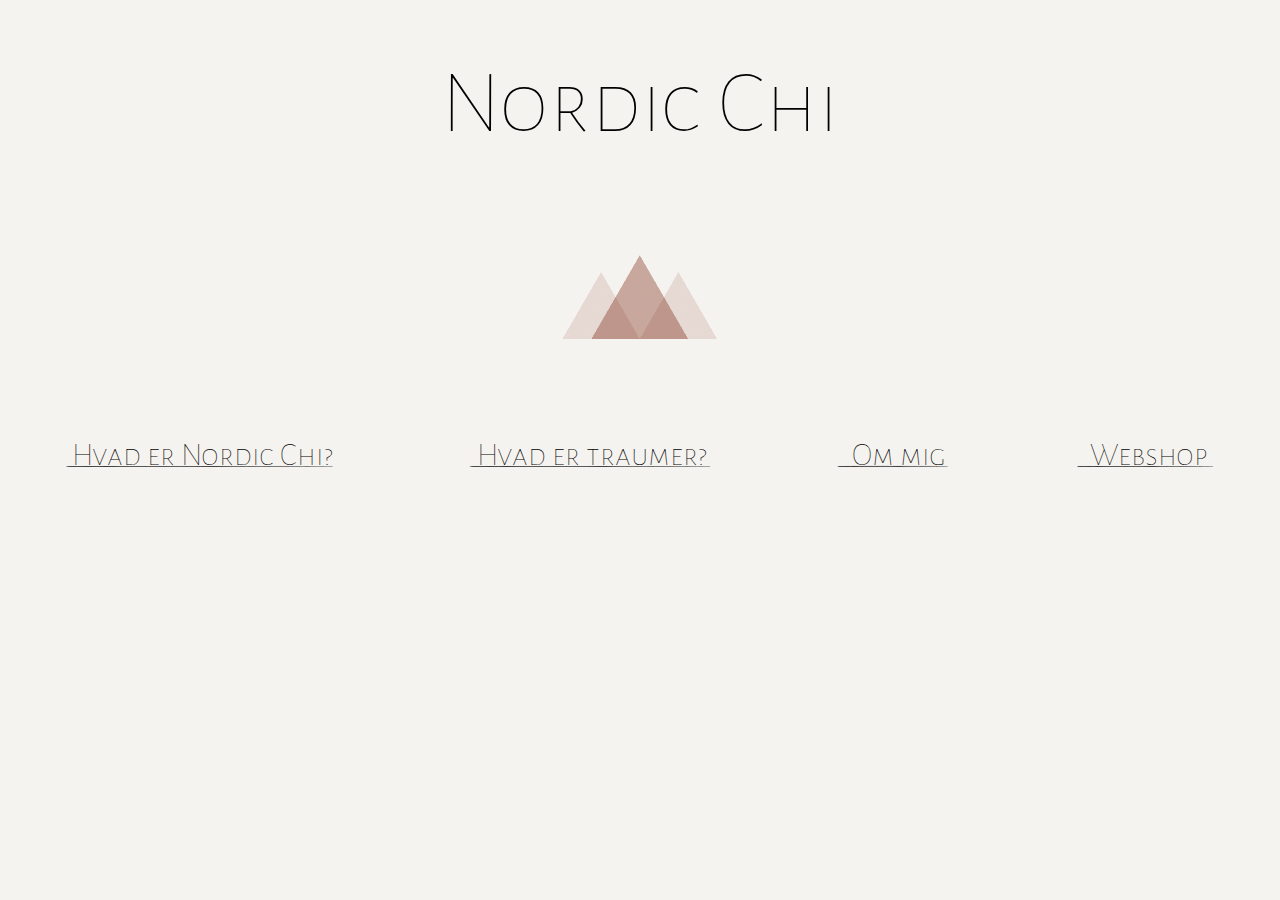
<file: index.html>
<!DOCTYPE html>
<html lang="da">
  <head>
    <meta charset="UTF-8" />
    <meta http-equiv="X-UA-Compatible" content="IE=edge" />
    <meta name="viewport" content="width=device-width, initial-scale=1.0" />
    <title>Nordic Chi</title>
    <link rel="stylesheet" href="./CSS/main.css" />
    <link rel="stylesheet" href="./CSS/header.css" />
  </head>
  <body>
    <div class="container">
      <header>
        <h1>
          <a href="./index.html">Nordic Chi</a>
        </h1>
      </header>

      <section class="logobjaelke">
        <img src="./images/logochi.png" alt="logo" />
      </section>

      <!-- BUTTON ONE -->

      <section class="col-4">
        <div class="button-one">
          <button type="button" class="collapsible">
            <h3>
              <span class="underline underline--stars">
                Hvad er Nordic Chi?</span
              >
            </h3>
          </button>

          <div class="content">
            <section class="text">
              <h3>Nordic Chi</h3>

              <p>
                Nordic Chi er en kombination af øvelser, som består af
                mindfulness, yoga, qigong og grounding. Øvelserne er nøje
                udvalgt med omtanke for de dele af kroppen, som påvirkes når vi
                oplever traumer, chok og længerevarende stress. Nordic Chi er
                øvelser hvor alle kan være med, og kan udføres hvor end du
                opholder dig. Nogle øvelser kræver en yogamåtte, men
                størstedelen kan laves uden udstyr. Det bedste sted at lave
                øvelserne er i naturen, men der hvor behovet for at udføre
                øvelserne oftest er størst, er som regel når vi opholder os
                indendørs - midt i opvasken, oprydningen, på det støjende
                kontor, i klasselokalet eller under madlavningen.
              </p>
              <br />
              <p>
                Når vi udfører rutineopgaver, går på arbejde og i skole er vores
                opmærksomhed tit rettet væk fra vores krop og sanser. Ofte
                bevæger vi os gennem dagene på autopilot. Glemmer vi at mærke
                kroppen, kan vi ende med kun at leve i hovedet. Og det er ikke
                godt for vores helbred. Det kan du læse meget mere om her.
                Nordic Chi er øvelser, der handler om at mærke kroppen og dens
                fornemmelser og slå tankerne fra. Nordic Chi handler om at være
                til stede i nuet og bevæge kroppen på en måde, der vækker vores
                sanser og stimulerer nervesystemet.
              </p>
              <br />
              <p>Det er nemmere at komme igang end du tror!</p>
            </section>
          </div>
        </div>

        <!-- BUTTON 2 -->

        <button type="button" class="hvad-er-traumer">
          <a href="./sites/traumer.html"
            ><h3>
              <span class="underline underline--stars">Hvad er traumer?</span>
            </h3></a
          >
        </button>

        <!-- BUTTON 3 -->

        <div class="button-three">
          <button type="button" class="collapsible">
            <h3><span class="underline underline--stars">Om mig</span></h3>
          </button>

          <div class="content">
            <h3>Om mig</h3>
            <p>
              Nordic Chi er en kombination af øvelser, som består af
              mindfulness, yoga, qigong og grounding. Øvelserne er nøje udvalgt
              med omtanke for de dele af kroppen, som påvirkes når vi oplever
              traumer, chok og længerevarende stress. Nordic Chi er øvelser hvor
              alle kan være med, og kan udføres hvor end du opholder dig. Nogle
              øvelser kræver en yogamåtte, men størstedelen kan laves uden
              udstyr. Det bedste sted at lave øvelserne er i naturen, men der
              hvor behovet for at udføre øvelserne oftest er størst, er som
              regel når vi opholder os indendørs - midt i opvasken, oprydningen,
              på det støjende kontor, i klasselokalet eller under madlavningen.
            </p>
            <p>
              Når vi udfører rutineopgaver, går på arbejde og i skole er vores
              opmærksomhed tit rettet væk fra vores krop og sanser. Ofte bevæger
              vi os gennem dagene på autopilot. Glemmer vi at mærke kroppen, kan
              vi ende med kun at leve i hovedet. Og det er ikke godt for vores
              helbred. Det kan du læse meget mere om her. Nordic Chi er øvelser,
              der handler om at mærke kroppen og dens fornemmelser og slå
              tankerne fra. Nordic Chi handler om at være til stede i nuet og
              bevæge kroppen på en måde, der vækker vores sanser og stimulerer
              nervesystemet. Det er nemmere at komme igang end du tror!
            </p>
          </div>
        </div>

        <!-- BUTTON 4 -->

        <div class="button-four">
          <button type="button" class="collapsible">
            <h3>
              <a href="./sites/webshop.html">
              <span class="underline underline--stars">
                Webshop
              </span>
            </a>
            </h3>
          </button>
        </div>
      </section>

      <script src="./script/script.js"></script>
    </div>
  </body>
</html>
</file>
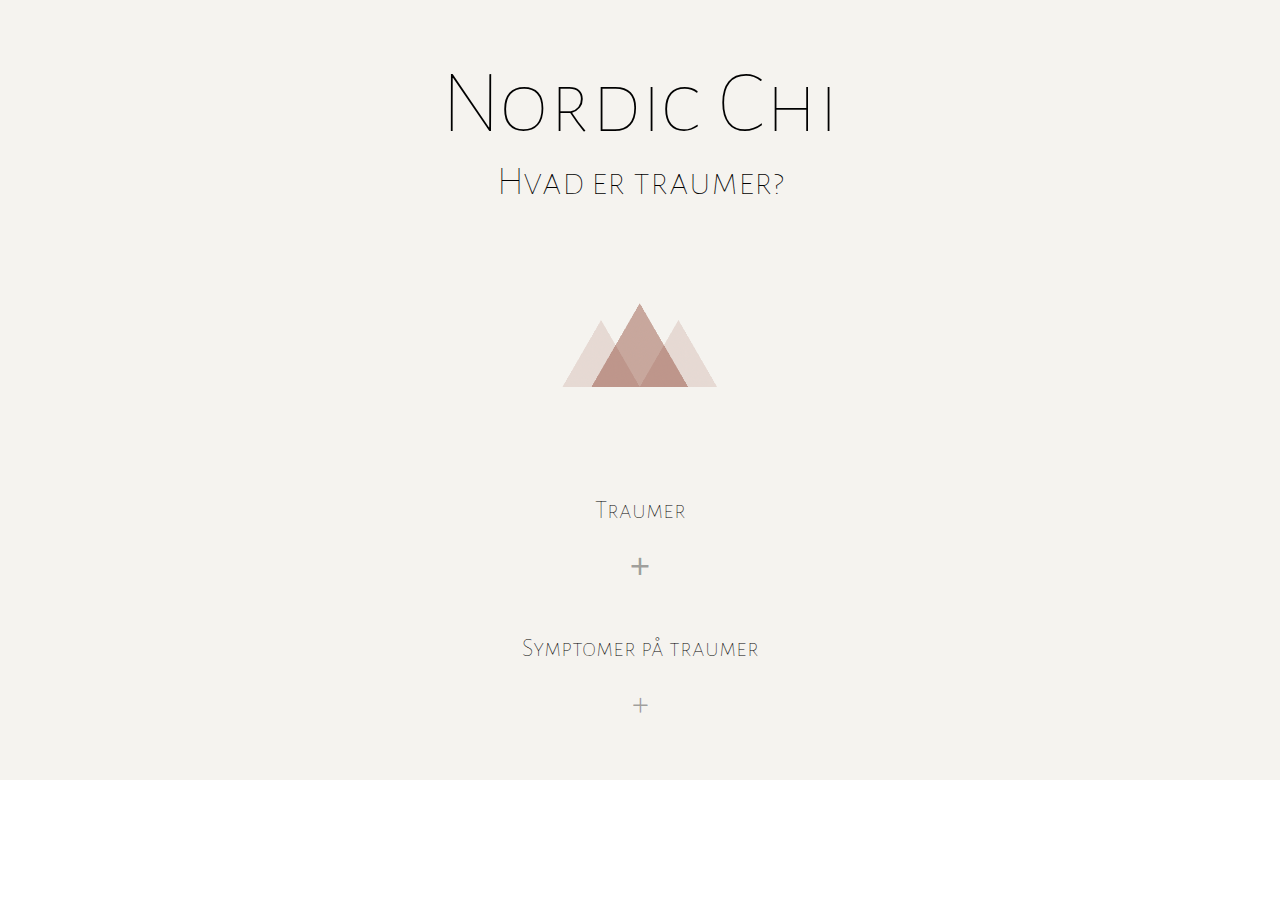
<file: sites/traumer.html>
<!DOCTYPE html>
<html lang="en">
  <head>
    <meta charset="UTF-8" />
    <meta http-equiv="X-UA-Compatible" content="IE=edge" />
    <meta name="viewport" content="width=device-width, initial-scale=1.0" />
    <link rel="stylesheet" href="../scss/main.css" />
    <link rel="stylesheet" href="../scss/traumer.css" />
    <link rel="stylesheet" href="../scss/webshop.css" />
    <title>Hvad er traumer?</title>
  </head>

  <body>
    <div class="traumer-container">
      <header>
        <h1>
          <a href="../index.html"> Nordic Chi</a>
        </h1>
        <h3>Hvad er traumer?</h3>
      </header>

      <section class="logobjaelke">
        <img src="../images/logochi.png" alt="logo" />
      </section>

      <!-- OM TRAUMER -->

      <section class="text">
        <div class="button-five">
          <button type="button" class="collapsible">
            <h3>Traumer</h3>
          </button>

          <div class="content">
            <figure>
              <figcaption>
                <h4>Tolerancevinduet</h4>
                <p>
                  Når vi er, og har været, udsat for traumer, kommer vores
                  nervesystem i alarmberedskab, og nervesystemets evne til at
                  regulere sig selv mellem aktivitet og hvile ophører, indtil vi
                  igen føler os trygge. Vores individuelle tolerancevindue kan
                  variere i forhold til, hvor meget belastning vi kan rumme. Når
                  vi oplever noget traumatisk, kan vi ryge ud over vores
                  tolerencegrænse for det, som kaldes arousal og betyder
                  vågenhedsniveau. Det betyder, at vi bliver fastholdt i en
                  tilstand der kaldes hyperarousal i en periode, indtil
                  nervesystemet i udmattelse dratter ned i noget der kaldes
                  hypoarousal, som forårsager depression og fortvivlelse, hvis
                  ikke man får hjælp. Grunden til at der er brug for hjælp ved
                  hyper- og hypoarousaltilstande er, at kroppens egen indbyggede
                  evne til at regulere sig selv stopper med at virke.
                </p>
              </figcaption>

              <img src="../images/tolerancevindue.png" />
            </figure>
          </div>
        </div>
      </section>

      <!-- SYMPTOMER PÅ TRAUMER -->

      <section class="text">
        <div class="button-six">
          <button type="button" class="collapsible">
            <h3>Symptomer på traumer</h3>
          </button>

          <div class="content">
            <h4>
              Symptomer på traumer spænder bredt og opstår ifølge Levine i en
              bestemt rækkefølge.<br />
              Når man oplever et traume kan ens umiddelbare reaktion være:
            </h4>

            <!-- UNDEREMNER -->

            <ul class="symptomer">

            <div class="item-one">
              <button type="button" class="traumecollapsible">
                <h3>
                  <span class="underline underline--stars"
                    >Overstimulering</span
                  >
                </h3>
              </button>

              <div class="content">
                <p>
                  Overstimulering kan være både af fysisk og mental karakter. Du
                  kan for eksempel lide af tankemylder, bekymringer eller
                  opleve, at de samme tanker går igen og igen. Rent fysisk kan
                  overstimulering vise sig som høj puls, sved, muskelspændinger
                  og åndedrætsbesvær.
                </p>
              </div>
            </div>
            <div class="item-two">
              <button type="button" class="traumecollapsible">
                <h3>
                  <span class="underline underline--stars">Sammentrækning</span>
                </h3>
              </button>

              <div class="content">
                <p>
                  Sammentrækning er kroppens måde at forberede sig på en
                  trussel. Musklerne spændes og blodårer samt de indre organer
                  trækker sig sammen, så der bliver mere blod til rådighed for
                  de muskler, der skal bruges til at forsvare sig.
                </p>
              </div>
            </div>
            <div class="item-three">
              <button type="button" class="traumecollapsible">
                <h3>
                  <span class="underline underline--stars"
                    >Dissociering og fornægtelse</span
                  >
                </h3>
              </button>

              <div class="content">
                <p>
                  Dissociation bliver nøjere beskrevet i afsnittet “Sådan
                  reagerer vores kroppe på traumer,” men går kort sagt ud på, at
                  space ud og distancere sig selv fra den traumatiske
                  begivenhed, for bedre at kunne beskytte sit inderste væsen.
                </p>
              </div>
            </div>
            <div class="item-four">
              <button type="button" class="traumecollapsible">
                <h3>
                  <span class="underline underline--stars">
                    Overvældende følelse af hjælpeløshed/stivnen
                  </span>
                </h3>
              </button>

              <div class="content">
                <p>
                  Overvældende følelser af hjælpeløshed og stivnen kommer til
                  udtryk ved at man er helt opgivende og ubevægelig. Her
                  understreger Peter Levine, at det ikke bare er noget man
                  bilder sig selv ind. Det er ganske virkeligt!
                </p>
              </div>
            </div>
          </div>
        </ul>
          <!-- <p>
               Herudover kan man opleve overdreven årvågenhed,
            flashbacks, følsomhed overfor lys og lyd og hyperaktivitet.
            Derudover kan man blive voldsomt forskrækket eller være enormt
            følelsesladet. Symptomer der opstår - nogle gange mange år senere -
            er: Panikanfald, angst og fobier Mental tomhed - at føle sig
            distanceret Undvigende adfærd - steder, mennesker eller bestemte
            situationer At føle sig tiltrukket af farlige situationer
            Afhængighed - narkotika, cigaretter, sex, alkohol Tilbagetrukkethed
            Glemsomhed Selvskade Ingen evne til at indgå i meningsfulde forhold
            med andre Følelsesløshed Frygt for at dø Manglende evne til at
            forpligte sig Herudover er der en række fysiske symptomer: Kronisk
            træthed og lav energi Problemer med immunforsvaret - eks
            skjoldbruskkirtlen Hovedpine, migræne, nakke og rygsmerter Kroniske
            smerter Fribromyalgi Hudsygdomme Fordøjelsesproblemer Stærkt
            præmenstruelt syndrom Depression Følelsen af at være afskåret fra
            verden omkring sig - at være levende død Manglende evne til
            planlægning Symptomerne kan komme og gå, og de opstår i grupper. Jo
            længere tid der går, jo sværere bliver det at finde sammenhæng
            mellem det oprindelige og udløsende traume, og de symptomer man
            lider af. Derfor er traumer uhyre komplekse.
            </p> -->
        </div>
      </section>
      <script src="../script/script.js"></script>
    </div>
  </body>
</html>
</file>
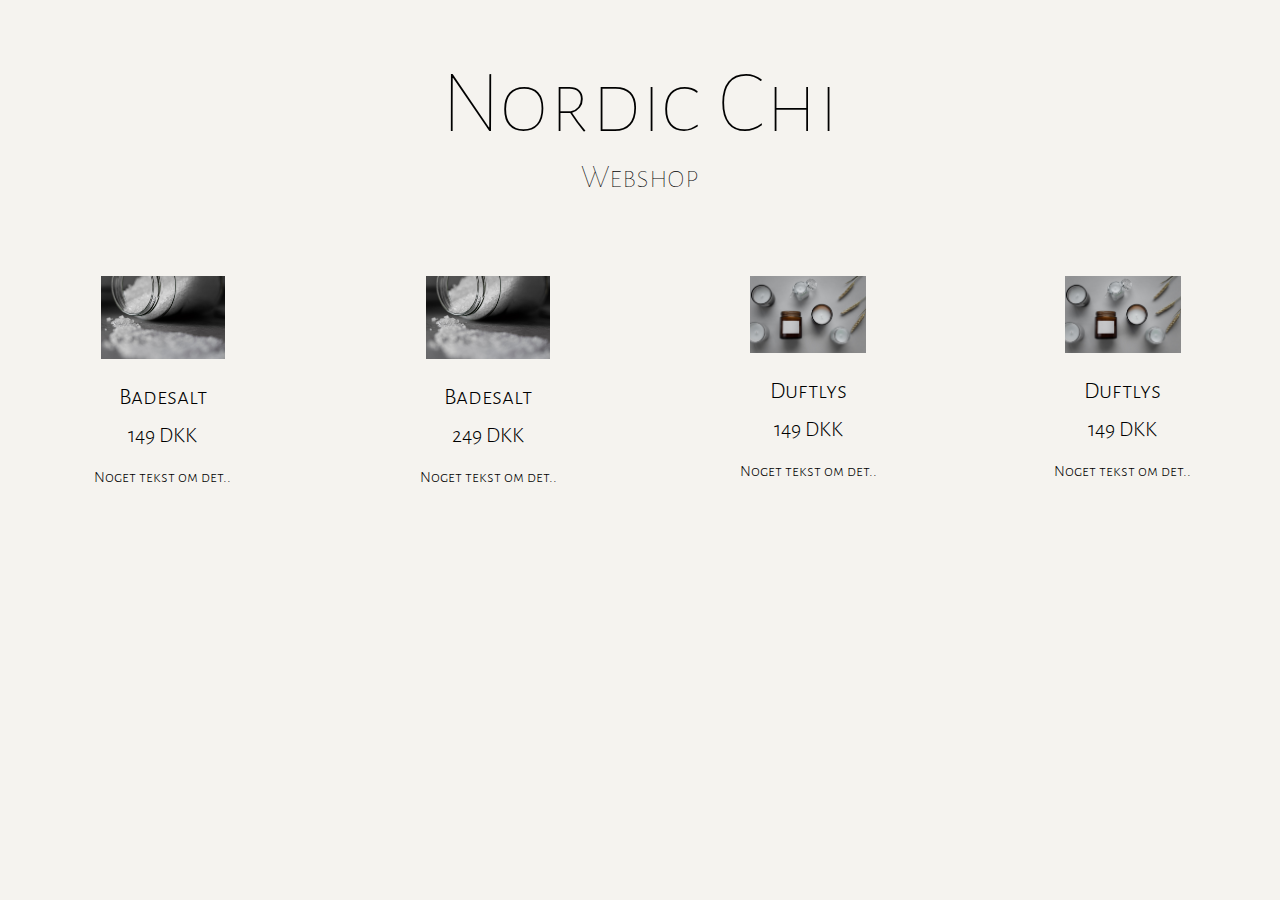
<file: sites/webshop.html>
<!DOCTYPE html>
<html lang="en">
  <head>
    <meta charset="UTF-8" />
    <meta http-equiv="X-UA-Compatible" content="IE=edge" />
    <meta name="viewport" content="width=device-width, initial-scale=1.0" />
    <title>Webshop</title>
    <link rel="stylesheet" href="../scss/main.css" />
    <link rel="stylesheet" href="../scss/header.css" />
    <link rel="stylesheet" href="../scss/webshop.css" />
  </head>
  <body>
    <div class="container">
      <header>
        <h1>
          <a href="../index.html"
            >Nordic Chi
            <!-- <span class="logo"
              ><img src="/images/logochi.png" alt="logo"
            /></span> -->
          </a>
        </h1>
        <h3>Webshop</h3>
      </header>

      <!-- <section class="logobjaelke">
       
      </section> -->

      <div class="cards">
        <section class="shoppingcards">
          <div class="card">
            <img src="../images/badesalt.jpeg" alt="badesalt" />
            <h2>Badesalt</h2>
            <p class="price">149 DKK</p>
            <p>Noget tekst om det..</p>
          </div>

          <div class="card">
            <img src="../images/badesalt.jpeg" alt="badesalt" />
            <h2>Badesalt</h2>
            <p class="price">249 DKK</p>
            <p>Noget tekst om det..</p>
          </div>

          <div class="card">
            <img src="../images/candle.jpeg" alt="duftlys" />
            <h2>Duftlys</h2>
            <p class="price">149 DKK</p>
            <p>Noget tekst om det..</p>
          </div>

          <div class="card">
            <img src="../images/candle.jpeg" alt="duftlys" />
            <h2>Duftlys</h2>
            <p class="price">149 DKK</p>
            <p>Noget tekst om det..</p>
          </div>
        </section>
      </div>
    </div>
  </body>
</html>
</file>
<file: CSS/main.css>
@import url("https://fonts.googleapis.com/css2?family=Alegreya+Sans+SC:wght@100;300&display=swap");
* {
  box-sizing: border-box;
  margin: 0;
  padding: 0;
  color: inherit;
  text-decoration: none;
  list-style: none;
  font-family: "Open Sans", "Segoe UI", Tahoma, Geneva, Verdana, sans-serif;
}

html {
  scroll-behavior: smooth;
}
html body .container {
  max-width: 1920px;
  margin: auto;
}
html body .container header {
  text-align: center;
}
html body .container header h1 {
  position: relative;
  padding: 50px 0 0 0;
}
html body .container header h1 a {
  font-size: 7vw;
  font-family: "Alegreya Sans SC", sans-serif;
  font-weight: 200;
}
@media screen and (max-width: 800px) {
  html body .container header h1 a {
    font-size: 15vw;
  }
}
html body .container .logobjaelke {
  text-align: center;
}
html body .container .logobjaelke img {
  width: 20vw;
  z-index: -5;
}
html body .container .button-three .content h3 {
  font-size: 40px;
}
html body .container .button-three .content p {
  text-align: center;
}/*# sourceMappingURL=main.css.map */
</file>
<file: CSS/header.css>
@import url("https://fonts.googleapis.com/css2?family=Alegreya+Sans+SC:wght@100;300&display=swap");
* {
  box-sizing: border-box;
  margin: 0;
  padding: 0;
  color: inherit;
  text-decoration: none;
  list-style: none;
  font-family: "Open Sans", "Segoe UI", Tahoma, Geneva, Verdana, sans-serif;
}

body {
  position: relative;
  background-color: #f5f3ef;
}
body .col-4 {
  display: grid;
  grid-template-columns: auto auto auto auto;
}
body .col-4 .button-one .collapsible {
  position: relative;
  background: none;
  cursor: pointer;
  padding: 18px;
  width: 100%;
  border: none;
  outline: none;
}
body .col-4 .button-one .collapsible:hover {
  background-color: rgba(255, 255, 255, 0.753);
  transition: 1s;
}
body .col-4 .button-one .collapsible h3 .underline--stars {
  background-image: url(/images/brush.png);
  background-position: 0 1.4em;
  background-size: 25.5vw 5px;
  font-size: 2.5vw;
  font-family: "Alegreya Sans SC", sans-serif;
  font-weight: 200;
  padding: 20px;
}
body .col-4 .button-one .collapsible h3 .underline {
  background-repeat: no-repeat;
}
@media screen and (max-width: 800px) {
  body .col-4 .button-one .collapsible h3 .underline--stars {
    background-image: url(/images/brush.png);
    background-position: 0 1.7em;
    background-size: 52vw 3px;
    font-size: 2.5vw;
    font-family: "Alegreya Sans SC", sans-serif;
    font-weight: 200;
    padding: 20px;
    font-size: 5vw;
  }
  body .col-4 .button-one .collapsible h3 .underline {
    background-repeat: no-repeat;
  }
}
body .col-4 .button-one .collapsible .active {
  background-color: #ccc;
}
body .col-4 .button-one .content {
  position: absolute;
  max-height: 0;
  overflow: hidden;
  transition: max-height 0.2s ease-out;
  background-color: #f5f3ef;
}
body .col-4 .button-one .content .text {
  padding: 10px 50px 50px;
  text-align: center;
}
body .col-4 .button-one .content .text h3 {
  font-size: 2.5vw;
  font-family: "Alegreya Sans SC", sans-serif;
  font-weight: 200;
  padding: 20px;
  text-align: center;
}
body .col-4 .button-one .content .text p {
  padding: 0;
}
@media screen and (max-width: 800px) {
  body .col-4 .button-one .content .text {
    padding: 20px 0;
  }
  body .col-4 .button-one .content .text h3 {
    font-size: 6vw;
  }
  body .col-4 .button-one .content .text p {
    padding: 10px;
  }
}
body .col-4 .hvad-er-traumer {
  position: relative;
  background: none;
  cursor: pointer;
  padding: 18px;
  width: 100%;
  border: none;
  outline: none;
  font-size: 15px;
}
body .col-4 .hvad-er-traumer:hover {
  background-color: rgba(255, 255, 255, 0.753);
  transition: 1s;
}
body .col-4 .hvad-er-traumer h3 .underline--stars {
  background-image: url(/images/brush.png);
  background-position: 0 1.4em;
  background-size: 23vw 5px;
  font-size: 2.5vw;
  font-family: "Alegreya Sans SC", sans-serif;
  font-weight: 200;
  padding: 20px;
}
body .col-4 .hvad-er-traumer h3 .underline {
  background-repeat: no-repeat;
}
@media screen and (max-width: 800px) {
  body .col-4 .hvad-er-traumer h3 .underline--stars {
    background-image: url(/images/brush.png);
    background-position: 0 1.7em;
    background-size: 46vw 3px;
    font-size: 2.5vw;
    font-family: "Alegreya Sans SC", sans-serif;
    font-weight: 200;
    padding: 20px;
    font-size: 5vw;
  }
  body .col-4 .hvad-er-traumer h3 .underline {
    background-repeat: no-repeat;
  }
}
body .col-4 .hvad-er-traumer .active {
  background-color: #ccc;
}
body .col-4 .button-three .collapsible {
  position: relative;
  background: none;
  cursor: pointer;
  padding: 18px;
  width: 100%;
  border: none;
  outline: none;
  font-size: 15px;
}
body .col-4 .button-three .collapsible:hover {
  background-color: rgba(255, 255, 255, 0.753);
  transition: 1s;
}
body .col-4 .button-three .collapsible h3 .underline--stars {
  background-image: url(/images/brush.png);
  background-position: 0 1.4em;
  background-size: 10.5vw 5px;
  font-size: 2.5vw;
  font-family: "Alegreya Sans SC", sans-serif;
  font-weight: 200;
  padding: 20px;
}
body .col-4 .button-three .collapsible h3 .underline {
  background-repeat: no-repeat;
}
@media screen and (max-width: 800px) {
  body .col-4 .button-three .collapsible h3 .underline--stars {
    background-image: url(/images/brush.png);
    background-position: 0 1.7em;
    background-size: 22vw 3px;
    font-size: 2.5vw;
    font-family: "Alegreya Sans SC", sans-serif;
    font-weight: 200;
    padding: 20px;
    font-size: 5vw;
  }
  body .col-4 .button-three .collapsible h3 .underline {
    background-repeat: no-repeat;
  }
}
body .col-4 .button-three .collapsible .active {
  background-color: #ccc;
}
body .col-4 .button-three .content {
  position: absolute;
  left: 0;
  padding: 0 18px;
  max-height: 0;
  overflow: hidden;
  transition: max-height 0.2s ease-out;
  background-color: #f5f3ef;
}
body .col-4 .button-three .content h3 {
  font-size: 2.5vw;
  font-family: "Alegreya Sans SC", sans-serif;
  font-weight: 200;
  padding: 20px;
  text-align: center;
  font-size: 5vw;
}
body .col-4 .button-four .collapsible {
  position: relative;
  background: none;
  cursor: pointer;
  padding: 18px;
  width: 100%;
  border: none;
  outline: none;
  font-size: 15px;
}
body .col-4 .button-four .collapsible:hover {
  background-color: rgba(255, 255, 255, 0.753);
  transition: 1s;
}
body .col-4 .button-four .collapsible h3 .underline--stars {
  background-image: url(/images/brush.png);
  background-position: 0 1.4em;
  background-size: 13vw 5px;
  font-size: 2.5vw;
  font-family: "Alegreya Sans SC", sans-serif;
  font-weight: 200;
  padding: 20px;
}
body .col-4 .button-four .collapsible h3 .underline {
  background-repeat: no-repeat;
}
@media screen and (max-width: 800px) {
  body .col-4 .button-four .collapsible h3 .underline--stars {
    background-image: url(/images/brush.png);
    background-position: 0 1.7em;
    background-size: 26vw 3px;
    font-size: 2.5vw;
    font-family: "Alegreya Sans SC", sans-serif;
    font-weight: 200;
    padding: 20px;
    font-size: 5vw;
  }
  body .col-4 .button-four .collapsible h3 .underline {
    background-repeat: no-repeat;
  }
}
body .col-4 .button-four .collapsible .active {
  background-color: #ccc;
}
@media screen and (max-width: 800px) {
  body .col-4 {
    display: block;
    padding: 20px;
  }
  body .col-4 .collapsible h3 {
    font-size: 5vw;
  }
  body .col-4 .content {
    z-index: 5;
  }
  body .col-4 .content h3 {
    font-size: 5vw;
  }
  body .col-4 .hvad-er-traumer h3 {
    font-size: 5vw;
  }
}
</file>
<file: scss/main.css>
@import url("https://fonts.googleapis.com/css2?family=Alegreya+Sans+SC:wght@100;300&display=swap");
* {
  box-sizing: border-box;
  margin: 0;
  padding: 0;
  color: inherit;
  text-decoration: none;
  list-style: none;
  font-family: "Open Sans", "Segoe UI", Tahoma, Geneva, Verdana, sans-serif;
}

html {
  scroll-behavior: smooth;
}
html body .container {
  max-width: 1920px;
  margin: auto;
}
html body .container .button-three .content h3 {
  font-size: 40px;
}
html body .container .button-three .content p {
  text-align: center;
}/*# sourceMappingURL=main.css.map */
</file>
<file: scss/traumer.css>
@charset "UTF-8";
@import url("https://fonts.googleapis.com/css2?family=Alegreya+Sans+SC:wght@100;300&display=swap");
* {
  box-sizing: border-box;
  margin: 0;
  padding: 0;
  color: inherit;
  text-decoration: none;
  list-style: none;
  font-family: "Open Sans", "Segoe UI", Tahoma, Geneva, Verdana, sans-serif;
}

html {
  scroll-behavior: smooth;
}
html body .traumer-container {
  background-color: #f5f3ef;
  max-width: 1920px;
  margin: auto;
}
html body .traumer-container header {
  text-align: center;
  position: relative;
}
html body .traumer-container header h1 {
  margin-bottom: 0;
  position: relative;
  padding: 50px 0 0 0;
}
html body .traumer-container header h1 a {
  font-size: 7vw;
  font-family: "Alegreya Sans SC", sans-serif;
  font-weight: 200;
}
html body .traumer-container header h3 {
  font-size: 2.5vw;
  font-family: "Alegreya Sans SC", sans-serif;
  font-weight: 200;
  padding: 20px;
  padding: 0;
  margin-top: 0;
  font-size: 40px;
}
@media screen and (max-width: 800px) {
  html body .traumer-container header h3 {
    font-size: 5vw;
  }
}
html body .traumer-container .logobjaelke {
  text-align: center;
}
html body .traumer-container .logobjaelke img {
  width: 20vw;
  z-index: -5;
}
html body .traumer-container .button-five .collapsible {
  position: relative;
  background: none;
  cursor: pointer;
  padding: 10px;
  width: 100%;
  border: none;
  outline: none;
}
html body .traumer-container .button-five .collapsible h3 {
  font-size: 2vw;
  font-family: "Alegreya Sans SC", sans-serif;
  font-weight: 200;
  padding: 20px;
}
@media screen and (max-width: 800px) {
  html body .traumer-container .button-five .collapsible h3 {
    font-size: 4vw;
  }
}
html body .traumer-container .button-five .collapsible:hover {
  background-color: white;
  transition: 1s;
}
html body .traumer-container .button-five .collapsible:after {
  content: "+";
  font-size: 35px;
  font-weight: lighter;
  color: rgba(0, 0, 0, 0.37);
  margin: 20px;
}
@media screen and (max-width: 800px) {
  html body .traumer-container .button-five .collapsible:after {
    font-size: 20px;
    font-weight: lighter;
    margin: 0;
  }
}
html body .traumer-container .button-five .active:after {
  content: "−";
}
html body .traumer-container .button-five .content {
  padding: 0 18px;
  max-height: 0;
  overflow: hidden;
  transition: max-height 0.2s ease-out;
}
html body .traumer-container .button-five .content figure {
  display: grid;
  grid-template-columns: auto auto;
}
html body .traumer-container .button-five .content figure img {
  width: 90%;
  padding: 0 40px;
}
html body .traumer-container .button-five .content figure figcaption {
  padding: 90px 40px;
  text-align: center;
}
html body .traumer-container .button-five .content figure figcaption h4 {
  font-size: 2.5vw;
  font-family: "Alegreya Sans SC", sans-serif;
  font-weight: 200;
  padding: 20px;
  font-size: 30px;
  padding: 0 0 20px 0;
}
@media screen and (max-width: 800px) {
  html body .traumer-container .button-five .content figure {
    display: grid;
    grid-template-columns: auto;
  }
  html body .traumer-container .button-five .content figure figcaption {
    padding: 0;
  }
}
html body .traumer-container .button-six .collapsible {
  color: black;
  text-decoration: none;
  font-family: "Alegreya Sans SC", sans-serif;
  font-weight: 200;
  position: relative;
  background: none;
  cursor: pointer;
  padding: 18px;
  width: 100%;
  border: none;
  outline: none;
}
html body .traumer-container .button-six .collapsible h3 {
  font-size: 2vw;
  font-family: "Alegreya Sans SC", sans-serif;
  font-weight: 200;
  padding: 20px;
  text-align: center;
}
@media screen and (max-width: 800px) {
  html body .traumer-container .button-six .collapsible h3 {
    font-size: 4vw;
  }
}
html body .traumer-container .button-six .collapsible:hover {
  background-color: white;
  transition: 1s;
}
html body .traumer-container .button-six .collapsible:after {
  content: "+";
  font-size: 35px;
  color: rgba(0, 0, 0, 0.37);
  font-weight: 300;
  margin: 20px;
}
@media screen and (max-width: 800px) {
  html body .traumer-container .button-six .collapsible:after {
    font-size: 20px;
    font-weight: 300;
    margin: 0;
  }
}
html body .traumer-container .button-six .active:after {
  content: "−";
}
html body .traumer-container .button-six .content {
  width: 100%;
  padding: 18px 0;
  max-height: 0;
  overflow: hidden;
  transition: max-height 0.2s ease-out;
  z-index: 5;
}
html body .traumer-container .button-six .content h3 {
  font-size: 2vw;
  font-family: "Alegreya Sans SC", sans-serif;
  font-weight: 200;
  padding: 20px;
  text-decoration: none;
}
html body .traumer-container .button-six .content h4 {
  font-weight: 200;
  font-size: 20px;
  text-align: center;
  padding: 20px;
}
html body .traumer-container .button-six .content .item-one .traumecollapsible {
  color: black;
  text-decoration: none;
  font-family: "Alegreya Sans SC", sans-serif;
  font-weight: 200;
  font-size: 1.5vw;
  position: relative;
  background: none;
  cursor: pointer;
  padding: 18px 0;
  width: 100%;
  border: none;
  outline: none;
}
html body .traumer-container .button-six .content .item-one .traumecollapsible:hover {
  background-color: rgba(255, 255, 255, 0.753);
  transition: 1s;
}
html body .traumer-container .button-six .content .item-one .traumecollapsible h3 .underline--stars {
  background-image: url(/images/brush.png);
  background-position: 0 1.7em;
  background-size: 18vw 5px;
  font-size: 2vw;
  font-family: "Alegreya Sans SC", sans-serif;
  font-weight: 200;
  padding: 20px;
}
html body .traumer-container .button-six .content .item-one .traumecollapsible h3 .underline {
  background-repeat: no-repeat;
}
@media screen and (max-width: 800px) {
  html body .traumer-container .button-six .content .item-one .traumecollapsible h3 .underline--stars {
    background-image: url(/images/brush.png);
    background-position: 0 1.7em;
    background-size: 270px 3px;
    font-size: 5vw;
  }
  html body .traumer-container .button-six .content .item-one .traumecollapsible h3 .underline {
    background-repeat: no-repeat;
  }
}
html body .traumer-container .button-six .content .item-one .content {
  width: 100%;
  position: absolute;
  left: 0;
  padding: 0 18px;
  max-height: 0;
  overflow: hidden;
  transition: max-height 0.2s ease-out;
  background-color: #f1f1f1;
}
html body .traumer-container .button-six .content .item-one .content h3 {
  font-size: 2.5vw;
  font-family: "Alegreya Sans SC", sans-serif;
  font-weight: 200;
  padding: 20px;
  text-align: center;
}
html body .traumer-container .button-six .content .item-one .content p {
  text-align: center;
  padding: 40px 200px;
}
@media screen and (max-width: 800px) {
  html body .traumer-container .button-six .content .item-one .content p {
    padding: 10px 0;
  }
}
html body .traumer-container .button-six .content .item-two .traumecollapsible {
  color: black;
  text-decoration: none;
  font-family: "Alegreya Sans SC", sans-serif;
  font-weight: 200;
  font-size: 1.5vw;
  position: relative;
  background: none;
  cursor: pointer;
  padding: 18px 0;
  width: 100%;
  border: none;
  outline: none;
}
html body .traumer-container .button-six .content .item-two .traumecollapsible:hover {
  background-color: rgba(255, 255, 255, 0.753);
  transition: 1s;
}
html body .traumer-container .button-six .content .item-two .traumecollapsible h3 .underline--stars {
  background-image: url(/images/brush.png);
  background-position: 0 1.7em;
  background-size: 19vw 5px;
  font-size: 2vw;
  font-family: "Alegreya Sans SC", sans-serif;
  font-weight: 200;
  padding: 20px;
}
html body .traumer-container .button-six .content .item-two .traumecollapsible h3 .underline {
  background-repeat: no-repeat;
}
@media screen and (max-width: 800px) {
  html body .traumer-container .button-six .content .item-two .traumecollapsible h3 .underline--stars {
    background-image: url(/images/brush.png);
    background-position: 0 1.7em;
    background-size: 270px 3px;
    font-size: 5vw;
  }
  html body .traumer-container .button-six .content .item-two .traumecollapsible h3 .underline {
    background-repeat: no-repeat;
  }
}
html body .traumer-container .button-six .content .item-two .content {
  width: 100%;
  position: absolute;
  left: 0;
  padding: 0 18px;
  max-height: 0;
  overflow: hidden;
  transition: max-height 0.2s ease-out;
  background-color: #f1f1f1;
}
html body .traumer-container .button-six .content .item-two .content h3 {
  font-size: 2.5vw;
  font-family: "Alegreya Sans SC", sans-serif;
  font-weight: 200;
  padding: 20px;
  text-align: center;
}
html body .traumer-container .button-six .content .item-two .content p {
  text-align: center;
  padding: 40px 200px;
}
@media screen and (max-width: 800px) {
  html body .traumer-container .button-six .content .item-two .content p {
    padding: 10px 0;
  }
}
html body .traumer-container .button-six .content .item-three .traumecollapsible {
  color: black;
  text-decoration: none;
  font-family: "Alegreya Sans SC", sans-serif;
  font-weight: 200;
  font-size: 1.5vw;
  position: relative;
  background: none;
  cursor: pointer;
  padding: 18px 0;
  width: 100%;
  border: none;
  outline: none;
}
html body .traumer-container .button-six .content .item-three .traumecollapsible:hover {
  background-color: rgba(255, 255, 255, 0.753);
  transition: 1s;
}
html body .traumer-container .button-six .content .item-three .traumecollapsible h3 .underline--stars {
  background-image: url(/images/brush.png);
  background-position: 0 1.7em;
  background-size: 29.5vw 5px;
  font-size: 2vw;
  font-family: "Alegreya Sans SC", sans-serif;
  font-weight: 200;
  padding: 20px;
}
html body .traumer-container .button-six .content .item-three .traumecollapsible h3 .underline {
  background-repeat: no-repeat;
}
@media screen and (max-width: 800px) {
  html body .traumer-container .button-six .content .item-three .traumecollapsible h3 .underline--stars {
    background-image: url(/images/brush.png);
    background-position: 0 1.7em;
    background-size: 270px 3px;
    font-size: 5vw;
  }
  html body .traumer-container .button-six .content .item-three .traumecollapsible h3 .underline {
    background-repeat: no-repeat;
  }
}
html body .traumer-container .button-six .content .item-three .content {
  width: 100%;
  position: absolute;
  left: 0;
  padding: 0 18px;
  max-height: 0;
  overflow: hidden;
  transition: max-height 0.2s ease-out;
  background-color: #f1f1f1;
}
html body .traumer-container .button-six .content .item-three .content h3 {
  font-size: 2.5vw;
  font-family: "Alegreya Sans SC", sans-serif;
  font-weight: 200;
  padding: 20px;
  text-align: center;
}
html body .traumer-container .button-six .content .item-three .content p {
  text-align: center;
  padding: 40px 200px;
}
@media screen and (max-width: 800px) {
  html body .traumer-container .button-six .content .item-three .content p {
    padding: 10px 0;
  }
}
html body .traumer-container .button-six .content .item-four .traumecollapsible {
  color: black;
  text-decoration: none;
  font-family: "Alegreya Sans SC", sans-serif;
  font-weight: 200;
  font-size: 1.5vw;
  position: relative;
  background: none;
  cursor: pointer;
  padding: 18px 0;
  width: 100%;
  border: none;
  outline: none;
}
html body .traumer-container .button-six .content .item-four .traumecollapsible:hover {
  background-color: rgba(255, 255, 255, 0.753);
  transition: 1s;
}
html body .traumer-container .button-six .content .item-four .traumecollapsible h3 .underline--stars {
  background-image: url(/images/brush.png);
  background-position: 0 1.7em;
  background-size: 47vw 5px;
  font-size: 2vw;
  font-family: "Alegreya Sans SC", sans-serif;
  font-weight: 200;
  padding: 20px;
}
html body .traumer-container .button-six .content .item-four .traumecollapsible h3 .underline {
  background-repeat: no-repeat;
}
@media screen and (max-width: 800px) {
  html body .traumer-container .button-six .content .item-four .traumecollapsible h3 .underline--stars {
    background-image: url(/images/brush.png);
    background-position: 0 1.7em;
    background-size: 270px 3px;
    font-size: 5vw;
  }
  html body .traumer-container .button-six .content .item-four .traumecollapsible h3 .underline {
    background-repeat: no-repeat;
  }
}
html body .traumer-container .button-six .content .item-four .content {
  width: 100%;
  position: absolute;
  left: 0;
  padding: 0 18px;
  max-height: 0;
  overflow: hidden;
  transition: max-height 0.2s ease-out;
  background-color: #f1f1f1;
}
html body .traumer-container .button-six .content .item-four .content h3 {
  font-size: 2.5vw;
  font-family: "Alegreya Sans SC", sans-serif;
  font-weight: 200;
  padding: 20px;
  text-align: center;
}
html body .traumer-container .button-six .content .item-four .content p {
  text-align: center;
  padding: 40px 200px;
}
@media screen and (max-width: 800px) {
  html body .traumer-container .button-six .content .item-four .content p {
    padding: 10px 0;
  }
}/*# sourceMappingURL=traumer.css.map */
</file>
<file: scss/webshop.css>
@import url("https://fonts.googleapis.com/css2?family=Alegreya+Sans+SC:wght@100;300&display=swap");
* {
  box-sizing: border-box;
  margin: 0;
  padding: 0;
  color: inherit;
  text-decoration: none;
  list-style: none;
  font-family: "Open Sans", "Segoe UI", Tahoma, Geneva, Verdana, sans-serif;
}

.container {
  max-width: 1920px;
  margin: auto;
}
.container header h1 {
  text-align: center;
}
.container header h1 .logo {
  position: absolute;
  top: 30px;
  right: 150px;
  padding: 0;
  margin: 0;
}
.container header h1 img {
  width: 30%;
}
.container header h3 {
  text-align: center;
}
.container .cards .shoppingcards {
  display: grid;
  grid-template-columns: auto auto auto auto;
}
.container .cards .shoppingcards .card {
  padding-bottom: 30px;
  max-width: 300px;
  margin: 60px;
  text-align: center;
  gap: 40px;
}
.container .cards .shoppingcards .card img {
  width: 80%;
  padding: 20px;
}
.container .cards .shoppingcards .card h2 {
  color: black;
  text-decoration: none;
  font-family: "Alegreya Sans SC", sans-serif;
  font-weight: 200;
  font-weight: 300;
}
.container .cards .shoppingcards .card .price {
  color: black;
  text-decoration: none;
  font-family: "Alegreya Sans SC", sans-serif;
  font-weight: 200;
  font-size: 22px;
  font-weight: 300;
}
.container .cards .shoppingcards .card p {
  color: black;
  text-decoration: none;
  font-family: "Alegreya Sans SC", sans-serif;
  font-weight: 200;
  font-weight: 300;
  padding: 10px;
}
@media screen and (max-width: 800px) {
  .container .cards .shoppingcards {
    display: grid;
    grid-template-columns: auto auto;
  }
  .container .cards .shoppingcards .card {
    max-width: 100px;
    margin: auto;
    padding: 0;
    text-align: center;
    gap: 20px;
    font-size: 15px;
  }
  .container .cards .shoppingcards .card img {
    width: 100%;
    padding: 10px;
  }
}/*# sourceMappingURL=webshop.css.map */
</file>
<file: scss/header.css>
@import url("https://fonts.googleapis.com/css2?family=Alegreya+Sans+SC:wght@100;300&display=swap");
* {
  box-sizing: border-box;
  margin: 0;
  padding: 0;
  color: inherit;
  text-decoration: none;
  list-style: none;
  font-family: "Open Sans", "Segoe UI", Tahoma, Geneva, Verdana, sans-serif;
}

body {
  position: relative;
  background-color: #f5f3ef;
}

header {
  text-align: center;
}
header h1 {
  position: relative;
  padding: 50px 0 0 0;
}
header h1 a {
  font-size: 7vw;
  font-family: "Alegreya Sans SC", sans-serif;
  font-weight: 200;
}
header h3 {
  font-size: 2.5vw;
  font-family: "Alegreya Sans SC", sans-serif;
  font-weight: 200;
  padding: 20px;
  padding: 0;
}

@media screen and (max-width: 800px) {
  header h1 a {
    font-size: 15vw;
  }
  header h3 {
    font-size: 5vw;
  }
}
.logobjaelke {
  text-align: center;
}
.logobjaelke img {
  width: 20vw;
  z-index: -5;
}

.col-4 {
  display: grid;
  grid-template-columns: auto auto auto auto;
}
.col-4 .button-one .collapsible {
  position: relative;
  background: none;
  cursor: pointer;
  padding: 18px;
  width: 100%;
  border: none;
  outline: none;
}
.col-4 .button-one .collapsible:hover {
  background-color: rgba(255, 255, 255, 0.753);
  transition: 1s;
}
.col-4 .button-one .collapsible h3 .underline--stars {
  background-image: url(/images/brush.png);
  background-position: 0 1.4em;
  background-size: 25.5vw 5px;
  font-size: 2.5vw;
  font-family: "Alegreya Sans SC", sans-serif;
  font-weight: 200;
  padding: 20px;
}
.col-4 .button-one .collapsible h3 .underline {
  background-repeat: no-repeat;
}
@media screen and (max-width: 800px) {
  .col-4 .button-one .collapsible h3 .underline--stars {
    background-image: url(/images/brush.png);
    background-position: 0 1.7em;
    background-size: 52vw 3px;
    font-size: 2.5vw;
    font-family: "Alegreya Sans SC", sans-serif;
    font-weight: 200;
    padding: 20px;
    font-size: 5vw;
  }
  .col-4 .button-one .collapsible h3 .underline {
    background-repeat: no-repeat;
  }
}
.col-4 .button-one .collapsible .active {
  background-color: #ccc;
}
.col-4 .button-one .content {
  position: absolute;
  max-height: 0;
  overflow: hidden;
  transition: max-height 0.2s ease-out;
  background-color: #f5f3ef;
}
.col-4 .button-one .content .text {
  padding: 10px 50px 50px;
  text-align: center;
}
.col-4 .button-one .content .text h3 {
  font-size: 2.5vw;
  font-family: "Alegreya Sans SC", sans-serif;
  font-weight: 200;
  padding: 20px;
  text-align: center;
}
.col-4 .button-one .content .text p {
  padding: 0;
}
@media screen and (max-width: 800px) {
  .col-4 .button-one .content .text {
    padding: 20px 0;
  }
  .col-4 .button-one .content .text h3 {
    font-size: 6vw;
  }
  .col-4 .button-one .content .text p {
    padding: 10px;
  }
}
.col-4 .hvad-er-traumer {
  position: relative;
  background: none;
  cursor: pointer;
  padding: 18px;
  width: 100%;
  border: none;
  outline: none;
  font-size: 15px;
}
.col-4 .hvad-er-traumer:hover {
  background-color: rgba(255, 255, 255, 0.753);
  transition: 1s;
}
.col-4 .hvad-er-traumer h3 .underline--stars {
  background-image: url(../images/brush.png);
  background-position: 0 1.4em;
  background-size: 23vw 5px;
  font-size: 2.5vw;
  font-family: "Alegreya Sans SC", sans-serif;
  font-weight: 200;
  padding: 20px;
}
.col-4 .hvad-er-traumer h3 .underline {
  background-repeat: no-repeat;
}
@media screen and (max-width: 800px) {
  .col-4 .hvad-er-traumer h3 .underline--stars {
    background-image: url(../images/brush.png);
    background-position: 0 1.7em;
    background-size: 46vw 3px;
    font-size: 2.5vw;
    font-family: "Alegreya Sans SC", sans-serif;
    font-weight: 200;
    padding: 20px;
    font-size: 5vw;
  }
  .col-4 .hvad-er-traumer h3 .underline {
    background-repeat: no-repeat;
  }
}
.col-4 .hvad-er-traumer .active {
  background-color: #ccc;
}
.col-4 .button-three .collapsible {
  position: relative;
  background: none;
  cursor: pointer;
  padding: 18px;
  width: 100%;
  border: none;
  outline: none;
  font-size: 15px;
}
.col-4 .button-three .collapsible:hover {
  background-color: rgba(255, 255, 255, 0.753);
  transition: 1s;
}
.col-4 .button-three .collapsible h3 .underline--stars {
  background-image: url(../images/brush.png);
  background-position: 0 1.4em;
  background-size: 10.5vw 5px;
  font-size: 2.5vw;
  font-family: "Alegreya Sans SC", sans-serif;
  font-weight: 200;
  padding: 20px;
}
.col-4 .button-three .collapsible h3 .underline {
  background-repeat: no-repeat;
}
@media screen and (max-width: 800px) {
  .col-4 .button-three .collapsible h3 .underline--stars {
    background-image: url(../images/brush.png);
    background-position: 0 1.7em;
    background-size: 22vw 3px;
    font-size: 2.5vw;
    font-family: "Alegreya Sans SC", sans-serif;
    font-weight: 200;
    padding: 20px;
    font-size: 5vw;
  }
  .col-4 .button-three .collapsible h3 .underline {
    background-repeat: no-repeat;
  }
}
.col-4 .button-three .collapsible .active {
  background-color: #ccc;
}
.col-4 .button-three .content {
  position: absolute;
  left: 0;
  padding: 0 18px;
  max-height: 0;
  overflow: hidden;
  transition: max-height 0.2s ease-out;
  background-color: #f5f3ef;
}
.col-4 .button-three .content h3 {
  font-size: 2.5vw;
  font-family: "Alegreya Sans SC", sans-serif;
  font-weight: 200;
  padding: 20px;
  text-align: center;
  font-size: 5vw;
}
.col-4 .button-four .collapsible {
  position: relative;
  background: none;
  cursor: pointer;
  padding: 18px;
  width: 100%;
  border: none;
  outline: none;
  font-size: 15px;
}
.col-4 .button-four .collapsible:hover {
  background-color: rgba(255, 255, 255, 0.753);
  transition: 1s;
}
.col-4 .button-four .collapsible h3 .underline--stars {
  background-image: url(../images/brush.png);
  background-position: 0 1.4em;
  background-size: 13vw 5px;
  font-size: 2.5vw;
  font-family: "Alegreya Sans SC", sans-serif;
  font-weight: 200;
  padding: 20px;
}
.col-4 .button-four .collapsible h3 .underline {
  background-repeat: no-repeat;
}
@media screen and (max-width: 800px) {
  .col-4 .button-four .collapsible h3 .underline--stars {
    background-image: url(../images/brush.png);
    background-position: 0 1.7em;
    background-size: 26vw 3px;
    font-size: 2.5vw;
    font-family: "Alegreya Sans SC", sans-serif;
    font-weight: 200;
    padding: 20px;
    font-size: 5vw;
  }
  .col-4 .button-four .collapsible h3 .underline {
    background-repeat: no-repeat;
  }
}
.col-4 .button-four .collapsible .active {
  background-color: #ccc;
}

@media screen and (max-width: 800px) {
  .col-4 {
    display: block;
    padding: 20px;
  }
  .col-4 .collapsible h3 {
    font-size: 5vw;
  }
  .col-4 .content {
    z-index: 5;
  }
  .col-4 .content h3 {
    font-size: 5vw;
  }
  .col-4 .hvad-er-traumer h3 {
    font-size: 5vw;
  }
}/*# sourceMappingURL=header.css.map */
</file>
